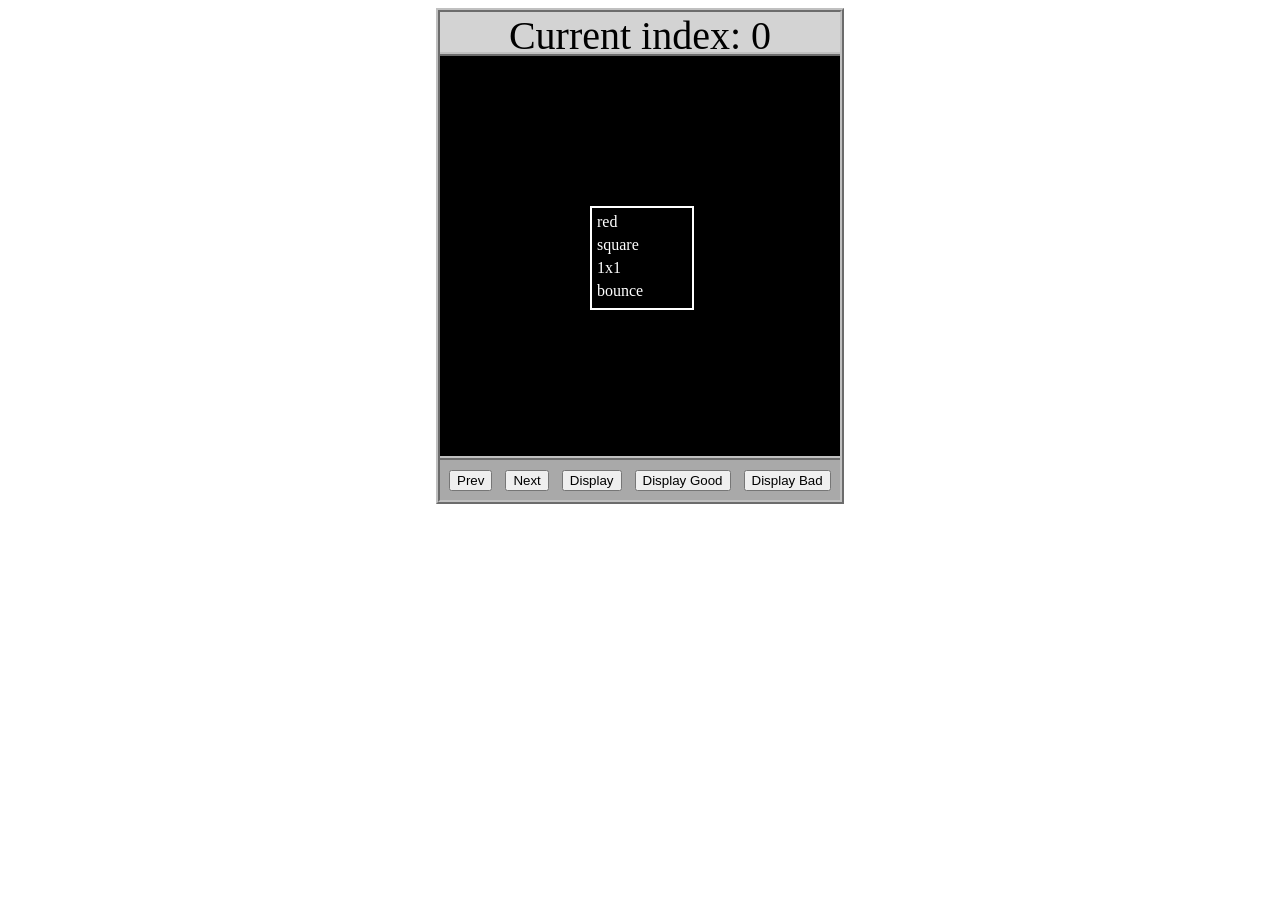
<file: asd-projects/data-shapes/index.html>
<!DOCTYPE html>
<html>
  <head>
    <meta charset="utf-8" />
    <meta name="viewport" content="width=device-width" />
    <title>Data Shapes</title>
    <link rel="stylesheet" href="index.css" />
    <script src="https://code.jquery.com/jquery-3.1.0.js"></script>
    <script src="index.js"></script>
  </head>
  <body>
    <div id="board">
      <div id="info-bar">Current index: 0</div>
      <div id="shape-container">
        <div id="shape"></div>
      </div>
      <div id="button-box">
        <button id="cycle-left">Prev</button>
        <button id="cycle-right">Next</button>
        <button id="execute1">Display</button>
        <button id="execute2">Display Good</button>
        <button id="execute3">Display Bad</button>
      </div>
    </div>
  </body>
</html>
</file>
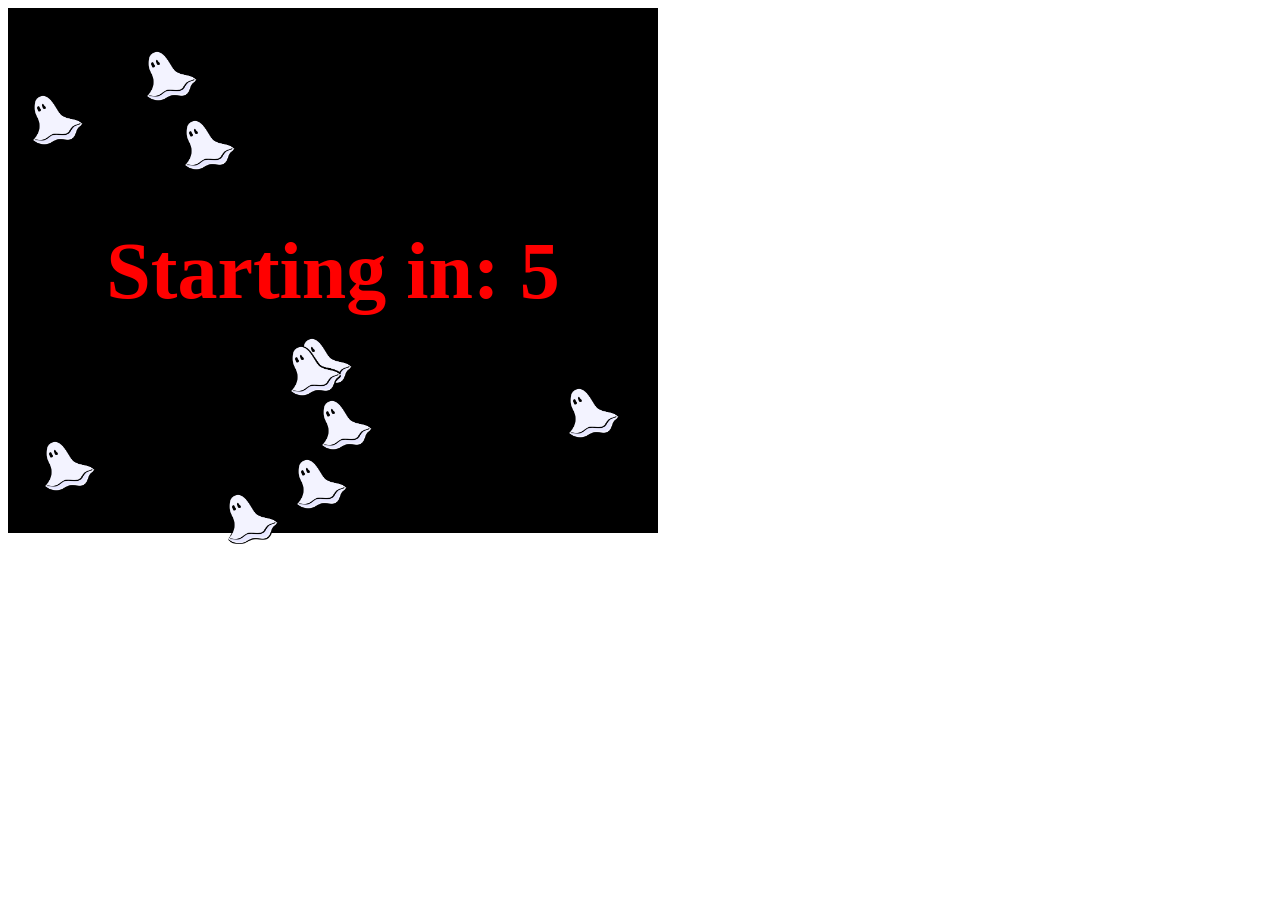
<file: asd-projects/debugging-exercise/index.html>
<!DOCTYPE html>
<html>
<head>
    <meta charset="utf-8">
    <meta name="viewport" content="width=device-width">
    <title>Debugger Exercise</title>
    <link rel="stylesheet" href="index.css">
    <script src="https://code.jquery.com/jquery-3.1.0.js"></script>
    <script src="index.js"></script>
</head>
<body>
    <div id="board">

    </div>
</body>
</html>
</file>
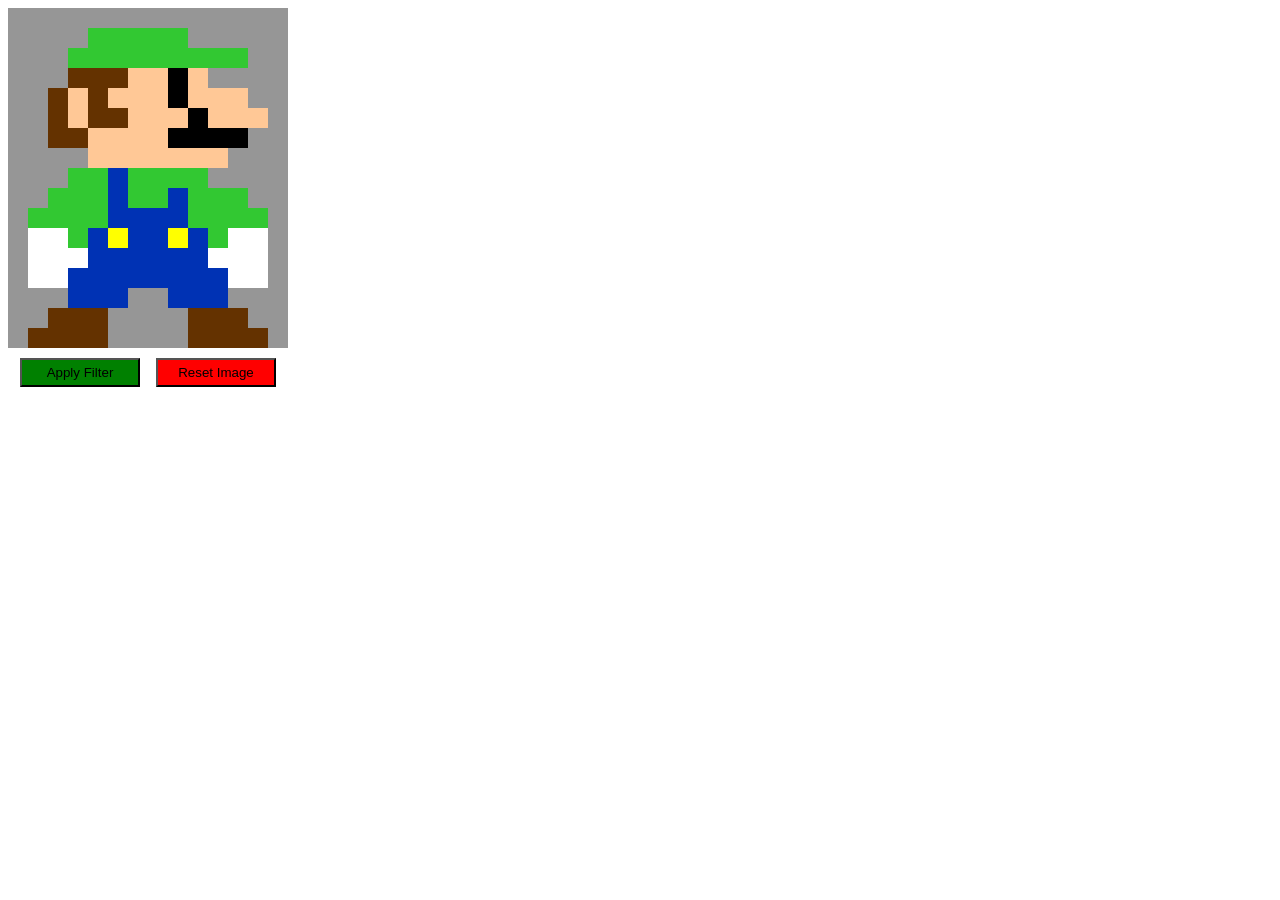
<file: asd-projects/image-filtering/index.html>
<!DOCTYPE html>
<html>
  <head>
    <script src="https://code.jquery.com/jquery-3.1.0.js"></script>
    <meta charset="utf-8" />
    <meta name="viewport" content="width=device-width" />
    <link rel="stylesheet" href="index.css" />
    <script src="image.js"></script>
    <script src="index.js"></script>
    <title>Image Filtering</title>
  </head>
  <body>
    <div id="display"></div>
    <div id="button-box">
      <button id="apply">Apply Filter</button>
      <button id="reset">Reset Image</button>
    </div>
  </body>
</html>
</file>
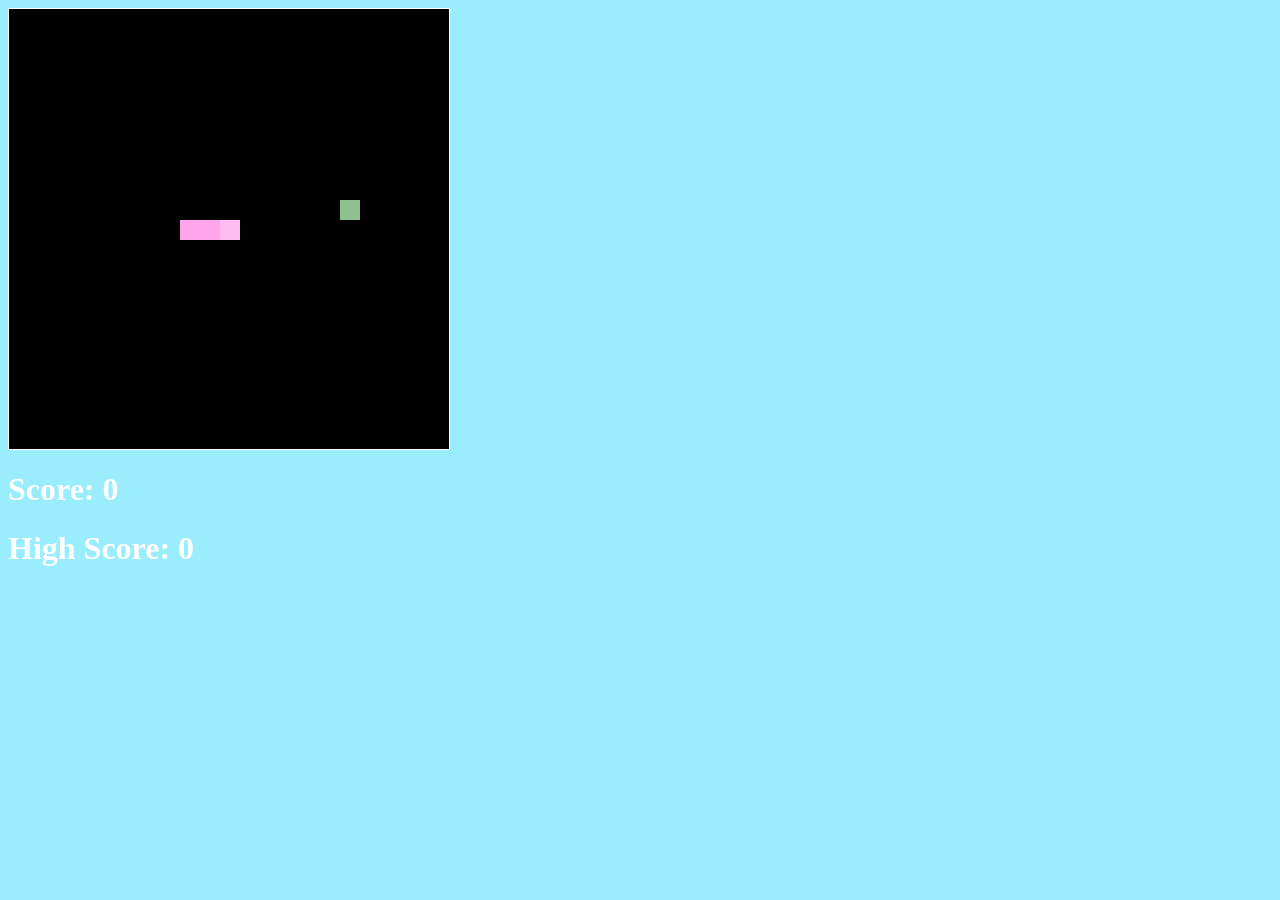
<file: asd-projects/snake/index.html>
<!DOCTYPE html>
<html>

  <head>
    <title>Snake</title>
    <!--Link jQuery and CSS here-->
    <link rel="stylesheet" type="text/css" href="index.css" />
    <script src="jquery.min.js"></script>

  </head>
  <body>
  <div id="board"></div>
  <h1 id="score">Score: 0</h1>
  <h1 id="highScore">High Score: 0</h1>

  </body>
  
  <!-- Link index.js here -->
  <script src="index.js"></script>

</html>
</file>
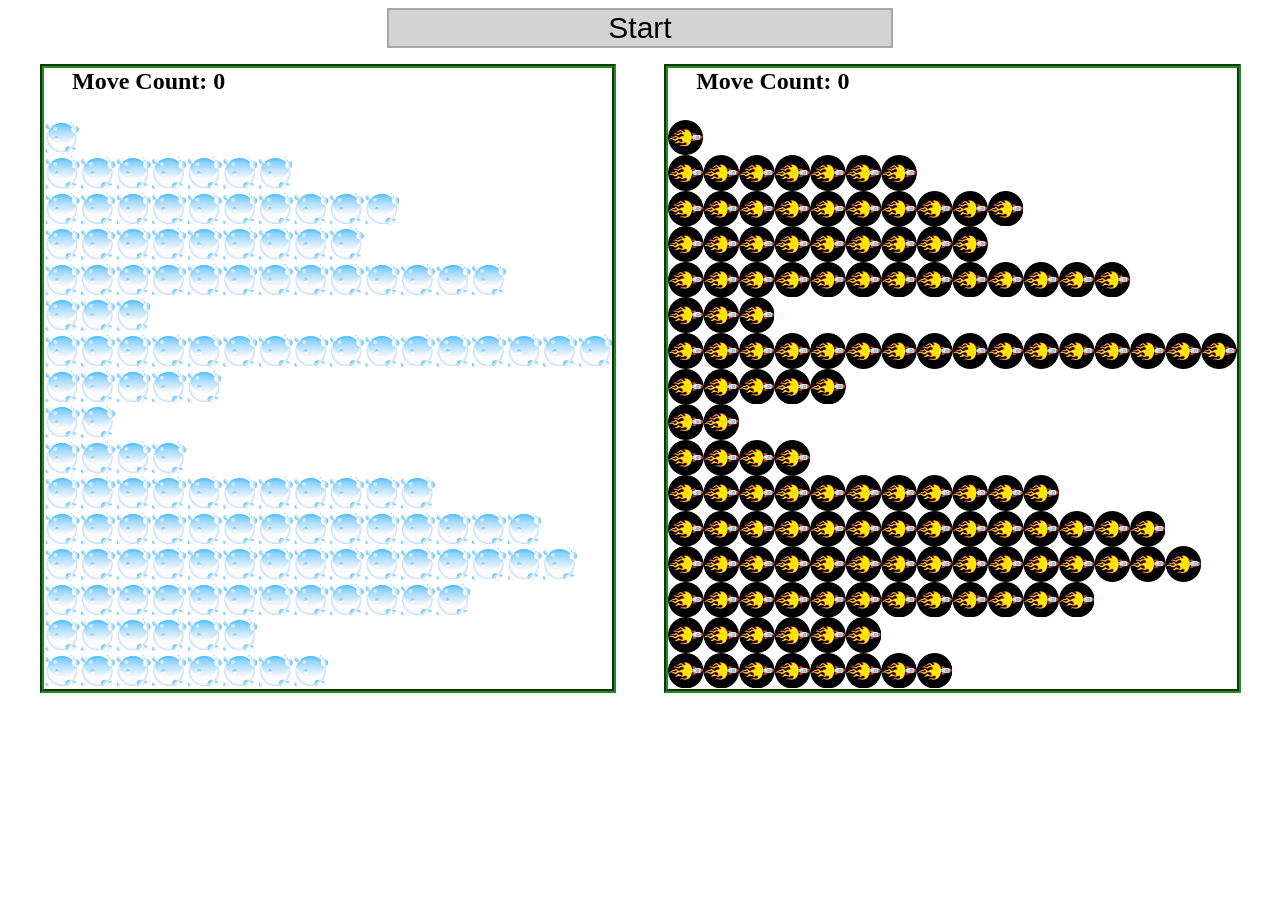
<file: asd-projects/sorting/index.html>
<!DOCTYPE html>
<html>
<head>
    <script src="https://code.jquery.com/jquery-3.1.0.js"></script>    
    <meta charset="utf-8">
    <meta name="viewport" content="width=device-width">
    <link rel="stylesheet" href="index.css">
    <script src="setup.js"></script>
    <script src="index.js"></script>
    <script src="run.js"></script>
    <title>Sorting</title>
</head>
<body>
    <div id="fullContainer">
        <div id="buttonContainer">
          <button id="goButton">Start</button>
        </div>
        <div id="sortContainer">
            <div class="subContainer" id="bubbleArea">
                <h2 id="bubbleCounter">Move Count: 0</h2>
                <div id="displayBubble">

                </div>
            </div>

            <div class="subContainer" id="quickArea">
                <h2 id="quickCounter">Move Count: 0</h2>
                <div id="displayQuick">

                </div>
            </div>
        </div>
    </div>
</body>
</html>
</file>
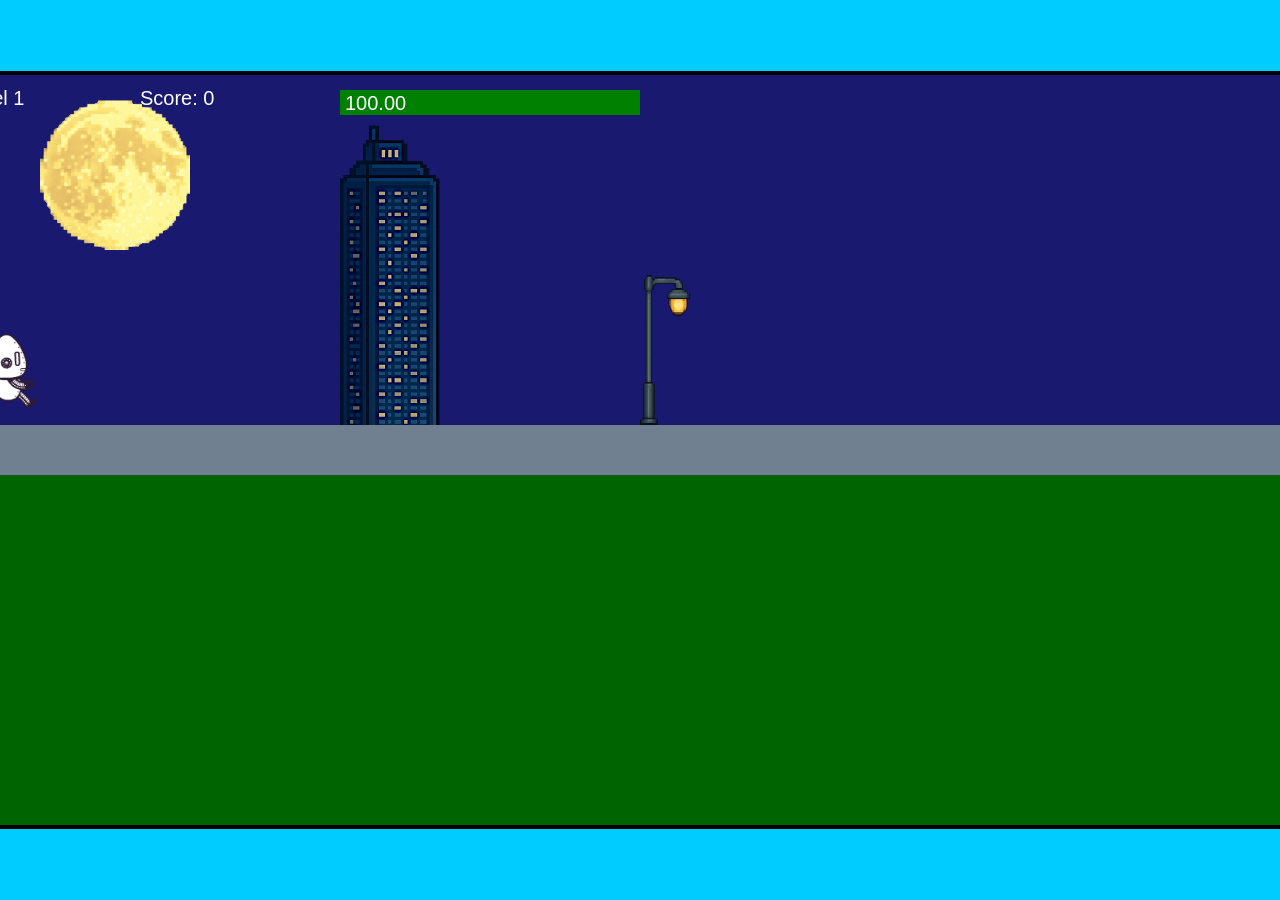
<file: fsd-projects/runtime/index.html>
<!DOCTYPE html>
<html lang="en">
  <head>
    <meta charset="UTF-8" />
    <meta name="viewport" content="width=device-width, initial-scale=1.0" />
    <title>Runtime Neo</title>
    <link rel="stylesheet" href="runtime.css" />
    <script src="https://code.jquery.com/jquery-3.1.0.js"></script>
    <script src="setup.js"></script>
    <script src="levels.js"></script>
    <script src="scenery.js"></script>
    <script src="student.js"></script>
    <script src="main.js"></script>
  </head>
  <body id="body">
    <canvas id="gameCanvas" width="1400" height="750"></canvas>
    <img id="player" src="images/halle.png" />
    <img id="projectile" src="images/projectile.png" />
    <img id="basicPlatform" src="images/interactable/basicPlatform.png" />
    <img id="spikes" src="images/interactable/spikes.png" />
    <img id="bug" src="images/interactable/bug.png" />
    <img id="healthUp" src="images/interactable/healthUp.png" />
    <img id="flag" src="images/interactable/flag.png" />
    <img id="moon" src="images/backgrounds/moon.png" />
    <img id="building" src="images/backgrounds/building.png" />
    <img id="lamp" src="images/backgrounds/lamp.png" />
  </body>
</html>
</file>
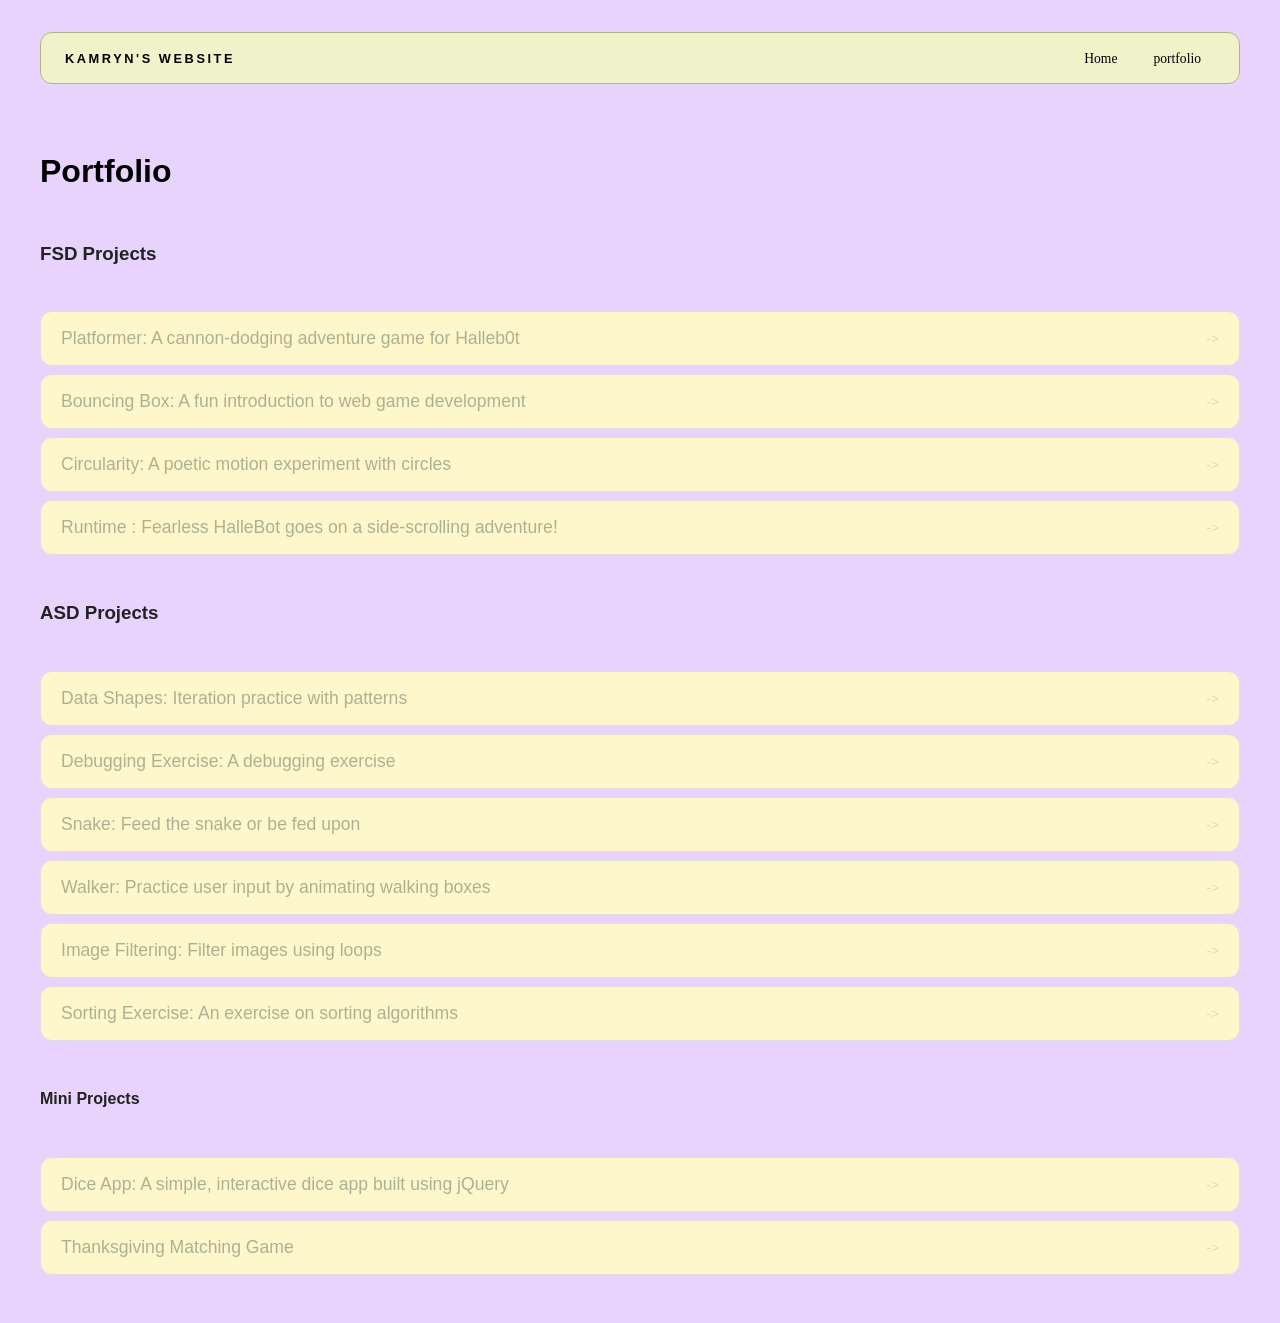
<file: portfolio.html>
<!DOCTYPE html>
<html>
  <head>
    <title>Kamryn's Portfolio</title>
     <link rel="stylesheet" href="style.css" />
  </head>

  <body>
    <!-- All content goes here -->
    <div id="all-contents">
      <nav>
      <h1> Kamryn's Website </h1>
      <ul id="nav-ul">
        <li class="nav-li"><a href="index.html">Home</a></li>
        <li class="nav-li"><a href="portfolio.html"> portfolio</a></li>
          </ul>
        </nav>

      <main>
        <div class="content">
          <h1>Portfolio</h1>
          <h3>FSD Projects</h3>
            <ul id = "portfolio">
              <li>
  <a href="fsd-projects/platformer/">Platformer: A cannon-dodging adventure game for Halleb0t</a>
</li>
<li>
  <a href="fsd-projects/bouncing-box/">Bouncing Box: A fun introduction to web game development</a>
</li>
<li>
  <a href="fsd-projects/circularity/">Circularity: A poetic motion experiment with circles</a>
</li>
<li>
 <a href="fsd-projects/runtime/">Runtime : Fearless HalleBot goes on a side-scrolling adventure!</a>
</li>
          </ul>
<h3>ASD Projects</h3>
<ul id="portfolio">
<li><a href="asd-projects/data-shapes"> Data Shapes: Iteration practice with patterns</a></li>
<li><a href="asd-projects/debugging-exercise"> Debugging Exercise: A debugging exercise</a></li>
<li><a href="asd-projects/snake">Snake: Feed the snake or be fed upon</a></li>
<li><a href="asd-projects/walker">Walker: Practice user input by animating walking boxes</a></li>
<li><a href="asd-projects/image-filtering">Image Filtering: Filter images using loops</a></li>
<li><a href="asd-projects/sorting">Sorting Exercise: An exercise on sorting algorithms</a></li>
</ul>
<h4>Mini Projects</h4>
<ul id ="portfolio">
    <li><a href="asd-projects/dice-app"> Dice App: A simple, interactive dice app built using jQuery</a></li>
    <li><a href = "asd-projects/matching-game"> Thanksgiving Matching Game</a></li>
</ul>


        </div>

      </main>

    </div>
  </body>
</html>
</file>
<file: asd-projects/data-shapes/index.css>
#board {
  width: 400px;
  margin: auto;
  border: silver ridge 4px;
}

#info-bar {
  width: 400px;
  height: 40px;
  background: lightgray;
  font-size: 40px;
  text-align: center;
}

#shape-container {
  width: 400px;
  height: 400px;
  background: black;
  border-top: silver ridge 4px;
  border-bottom: silver ridge 4px;
}

#button-box {
  width: 400px;
  height: 40px;
  background: darkgray;
}

#shape {
  color: white;
  width: 100px;
  height: 100px;
  position: relative;
  top: 150px;
  left: 150px;
  border: white solid 2px;
  display: block;
}

button {
  width: auto;
  height: auto;
  margin: auto;
  margin-top: 10px;
  margin-left: 9px;
}

p {
  margin: 5px;
}
</file>
<file: asd-projects/debugging-exercise/index.css>
#board {
  background: black;
  width: 650px;
  height: 525px;
  left: 0px;
  top: 0px;
}

.ghost {
  width: 50px;
  height: 50px;
  z-index: 100;
  position: absolute;
}
</file>
<file: asd-projects/image-filtering/index.css>
.square {
  width: 20px;
  height: 20px;
  position: absolute;
}

body > div {
  position: relative;
}

#button-box {
  position: relative;
  top: 350px;
}

button {
  width: 120px;
  padding: 5px;
  margin-left: 12px;
}

#apply {
  background: green;
}

#reset {
  background: red;
}
</file>
<file: asd-projects/snake/index.css>
body {
  background-color: rgb(153, 237, 252);
}

#board {
  width: 440px;
  height: 440px;
  border: 1px solid white;
  background-color: black;
}

#score, #highScore {
  color: white;
}

.snake, .apple {
  display: block;
  width: 20px;
  height: 20px;
  position: absolute;
  user-select: none;
}

.snake {
  background-color: rgb(255, 165, 236);
  z-index: 2;
}

#snake-head {
  background-color: rgb(255, 187, 240);
}

.apple {
  background-color: rgb(144, 192, 144);
  z-index: 1;
}
</file>
<file: asd-projects/sorting/index.css>
#fullContainer {
    width:100%;
}
#buttonContainer {
    margin:auto;
    width: 40%;
}
#goButton {
    margin: auto;
    width: 100%;
    border: 2px darkgray double;
    background: lightgray;
    font-size: 30px;
}
#sortContainer {
    display: table;
    margin: 0 auto;
    width: 100%;
}
.subContainer {
    display: inline-block;
    width:45%;
    border: 4px forestgreen groove;
    margin-top: 1.25%;
}
#bubbleArea {
    margin-left: 2.5%;
}
#quickArea {
    margin-left: 3.75%;
}
.subContainer > h2 {
    margin-left: 5%;
    height: 32px;
    margin-top: 0;
}
.sortElement {
    background-position: center;
    background-repeat: repeat-x;
    position: absolute;
    left: 0px;
    margin: 0;
    padding: 0;
}
.subContainer > div {
    position: relative;
}
.bubbleElement {
    background: url('img/bubble.png');
    /*border: 2px aqua ridge;*/
}
.quickElement {
    background: url('img/quick.png');
    /*border: 2px firebrick ridge;*/
}
</file>
<file: fsd-projects/runtime/runtime.css>
/* runtime.css */
/* Styles for Runtime Neo auto-runner game */

img {
  display: none;
}

#gameCanvas {
  position: absolute;
  border: 4px solid #000;
  top: 50%;
  left: 50%;
  transform: translate(-50%, -50%);
}

body {
  margin: 0;
  background-color: #00ccff;
  font-family: Arial, sans-serif;
  text-align: center;
  overflow: hidden;
}
</file>
<file: style.css>
* {
  box-sizing: border-box;
}

body {
  margin: 0;
  background: #e7d3fb;
  color: #222;
  font-family: "Helvetica Neue", Arial, sans-serif;
}

#all-contents {
  max-width: 1500px;
  min-height: 100vh;
  margin: 0 auto;
  padding: 32px 40px;
}

main {
  display:grid;
  grid-template-columns: minmax(220px, 1fr) 
  minmax (420px, 1.6fr);
  align-items: center;
  min-height: calc(100vh-160px);
  gap: clamp(32px, 5vw, 80px);
}

.sidebar {
  width: 100%;
}

.content{
  display: flex;
  flex-direction: column;
  align-items: flex-start;
  gap: 12px;
}

h2{
  margin: 0;
  font-size: clamp(4rem, 10vw, 7rem);
  line-height: 0.9;
  font-weight: 900;
  letter-spacing: -0.04em;
  text-transform: uppercase;
  color: #d678d6;
}

.content > p {
  margin: 0;
  color: #ab86ab;
  font-size: 0.9rem;
  text-transform: uppercase;
  letter-spacing: 0.15em;
  line-height: 1.4;
}

#interests {
  margin-top: 32px;
  width: 100%;
}

#interests h3 {
  margin: 0 0 12px;
  font-size: 0.75rem;
  font-weight: 700;
  text-transform: uppercase;
  letter-spacing: 0.2em;
  color:#aaa;
}

#interests ul{
  list-style: none;
  margin: 0;
  padding: 0; 
  display: flex;
  flex-wrap: wrap;
  gap: 8px;
}

#interests li{
  color:#555
  font-size: 1rem;
  font-weight: 600;
  padding: 10px 20px;
  backgroup: #fff;
  border: 1px solid #ddd;
  border-radius: 100px;
  transition:
    background 0.25s ease,
    color 0.25s ease,
    transform 0.25s ease;
  cursor: default;
}
#interests li:hover {
  background: #000;
  color: #fff;
  border-color: #000;
  transform: translateY(-2px);
}

#interests h3 {
  color: #db92bc;
}

#interests li {
  background: #ffe8ec;
  border-color: #e94560
  color: #e94560
}

#interests li: hover {
  background: #e94560;
  color: #db92bc;
}

.sidebar-img {
  width: 100%
  max-width: 760px;
  aspect-ratio: 3/4;
  object-fit: cover;
  display: block;
  border-radius: 16px;
  filter: grayscale(100%);
  box-shadow: 0 8px 30px rgba(0, 0, 0, 0.12);
  transition:
  filter 0.4s ease,
  transform 0.4s ease,
  box-shawdow 0.4s ease;
}

.sidebar-img:hover {
  filter:grayscale(0%);
  transform: translateY(-4px);
  box-shadow: 0 16px 40px rgba(0, 0, 0, 0.18);
}

nav{
  border-radius: 12px;
}
nav {
  display: flex;
  justify-content: space-between;
  align-items: center;
  margin-bottom: 48px;
  padding: 16px 24px;
  background: #fff;
  border: 1px solid #e0e0e0;
  border-radius: 12px;
}

nav h1{
  margin: 0;
  font-size: 0.8rem;
  font-weight: 700;
  text-transform: uppercase;
  letter-spacing: 0.2em;
  color: #000;
}

#nav-ul {
  list-style: none;
  display: flex;
  gap: 8px;
  margin: 0;
  padding: 0;
}

.nav-li a {
  color: #666;
  text-decoration: none;
  font-size: 0.85rem;
  font-weight: 500;
  padding: 6px 14px;
  border-radius: 8px;
  transition:
  background: 0.25s ease,
  color 0.25s ease;

}

nav{
  background: #f0f3c9;
  border-color: #b2b686;
}

nav h1{
  color:e94560;
}

.nav-li a {
  color: #000000;
  font-family:'Times New Roman', Times, serif 
}

.nav-li a:hover {
  background: #e94560;
  color: #fff;
}

/* Portfolio styles */
.content h1 {
  color: black;
}

#portfolio {
  list-style: none;
  font-family:'Times New Roman', Times, serif
  margin: 0;
  padding: 0;
  width: 100%;
  display: flex;
  flex-direction: column;
  gap: 8px;
}

#portfolio li {
  border-radius: 12px;
  overflow: hidden;
}

#portfolio a {
  display: flex;
  justify-content: space-between;
  align-items: center;
  text-decoration: none;
  color: #aeb191;
  padding: 16px 20px;
  font-size: 1.1rem;
  font-family:'Segoe UI', Tahoma, Geneva, Verdana, sans-serif;
  font-weight: 500;
  background: #fef7cc;
  border: 1px solid #e0e0e0;
  border-radius: 12px;
  transition: background 0.25s ease, color 0.25s ease, transform 0.25s ease;
}

#portfolio a:hover {
  background: #a4dbea;
  color: #8db4be;
  transform: translateX(4px);
}

#portfolio a::after {
  content: "->";
  font-size: 0.85rem;
  opacity: 0.4;
  transition: opacity 0.25s ease;
  white-space: nowrap;
}

#portfolio a:hover::after {
  opacity: 1;
}
</file>
